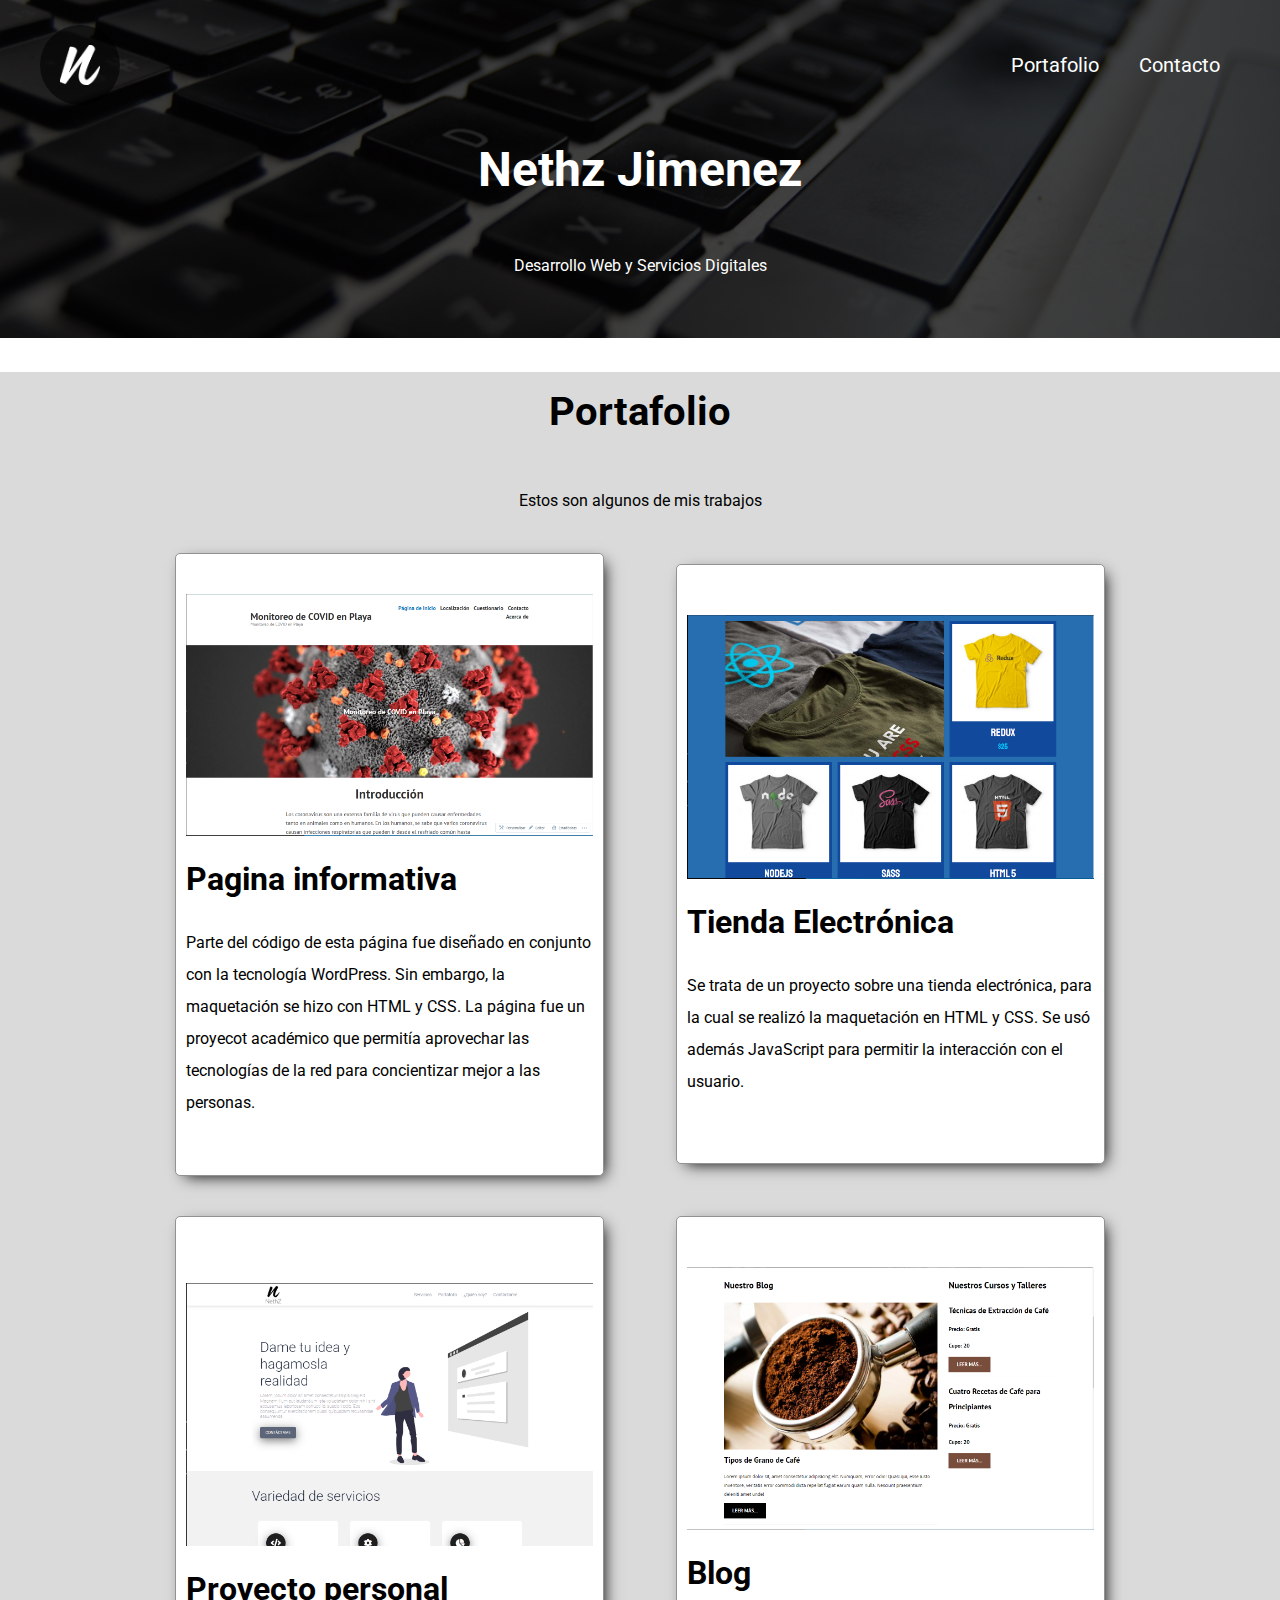
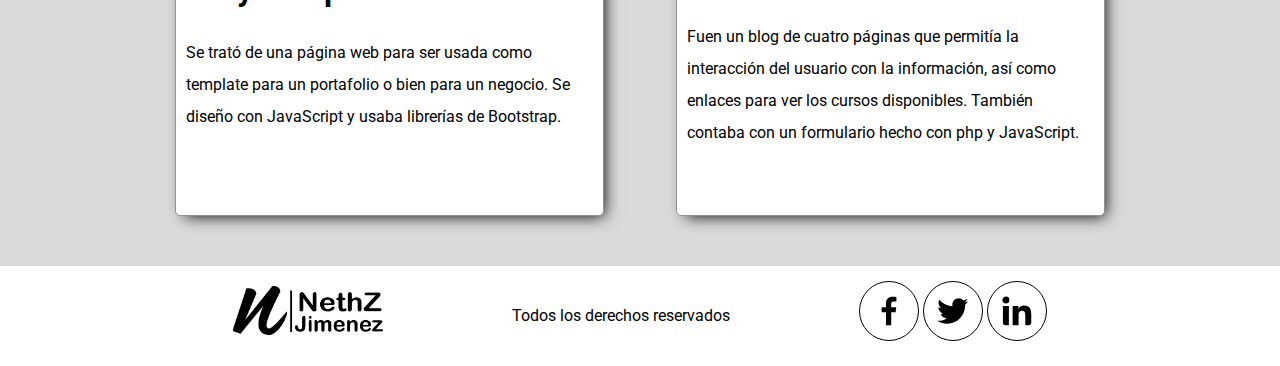
<file: portafolio.html>
<!DOCTYPE html>
<html lang="en">
<head>
    <meta charset="UTF-8">
    <meta http-equiv="X-UA-Compatible" content="IE=edge">
    <meta name="viewport" content="width=device-width, initial-scale=1.0">
    <title>NethZ Jimenez</title>
    <meta name="description" content="Pagina Web Development de NethZ Jimenez">
    <!-- Prefetch -->
    <!-- <link rel="prefetch" href="nosotros.html" as="document"> -->
    
    <!-- Preload -->
    <link rel="preload" href="css/normalize.css" as="style">
    <link rel="stylesheet" href="css/normalize.css">

    <link rel="preload" href="https://fonts.googleapis.com/css2?family=Roboto:wght@300;400;500&display=swap" crossorigin="crossorigin" as="font">
    <link rel="preconnect" href="https://fonts.gstatic.com">
    <link href="https://fonts.googleapis.com/css2?family=Roboto:wght@300;400;500&display=swap" rel="stylesheet">

    <link rel="preload" href="css/styles.css" as="style">
    <link rel="stylesheet" href="css/styles.css">
</head>
<body>
    <header class="header">
        <div class="header__contenido">
            <div class="header__barra">
                <div class="header__logo">
                    <a  class="logo" href="index.html">
                        <img src="img/N_white.png" alt="logotipo">
                    </a>
                </div>
                <nav class="barra__nav">
                    <a href="portafolio.html" class="nav__enlace">Portafolio</a>
                    <a href="index.html#contacto" class="nav__enlace">Contacto</a>
                </nav>
            </div><!-- header__barra -->
            <div class="header__head">
                <h1 class="header__titulo cent-tex">Nethz Jimenez</h1>
                <p class="header__slog cent-tex">Desarrollo Web y Servicios Digitales</p>
            </div><!-- header__head -->
        </div>
    </header>
    <main>
        <div class="fondogris">
            <div class="contenedor">
                <div class="titulo">
                    <h2>Portafolio</h2>
                    <p>Estos son algunos de mis trabajos</p>
                </div>
                <div class="portafolio">
                    <div class="portafolio__proyecto">
                        <a href="https://nethzj.wordpress.com/">
                            <div>
                                <img src="img/Primerpagina.png" alt="proyecto 1">
                            </div>
                        </a>
                        <div class="descripcion">
                                <h3 class="no-marg descripcion__titulo">Pagina informativa</h3>
                                <p>Parte del código de esta página fue diseñado en conjunto con la tecnología WordPress. Sin embargo, la maquetación se hizo con HTML y CSS. La página fue un proyecot académico que permitía aprovechar las tecnologías de la red para concientizar mejor a las personas.</p>
                        </div>
                    </div>
                    <div class="portafolio__proyecto">
                        <a href="https://virtualstoreproject.netlify.app">
                            <div>
                                <img src="img/Tienda.png" alt="proyecto 2">
                            </div>
                        </a>
                        <div class="descripcion">
                            <h3 class="no-marg descripcion__titulo">Tienda Electrónica</h3>
                            <p>Se trata de un proyecto sobre una tienda electrónica, para la cual se realizó la maquetación en HTML y CSS. Se usó además JavaScript para permitir la interacción con el usuario.</p>
                        </div>
                    </div>
                    <div class="portafolio__proyecto">
                        <a href="https://personalproy.netlify.app">
                            <div>
                                <img src="img/Porta.png" alt="proyecto 3">
                            </div>
                        </a>
                        <div class="descripcion">
                            <h3 class="no-marg descripcion__titulo">Proyecto personal</h3>
                            <p>Se trató de una página web para ser usada como template para un portafolio o bien para un negocio. Se diseño con JavaScript y usaba librerías de Bootstrap.</p>
                        </div>
                    </div>
                    <div class="portafolio__proyecto">
                        <a href="https://projectcoffeblog.netlify.app">
                            <div>
                                <img src="img/Blog.png" alt="proyecto 4">
                            </div>
                        </a>
                        <div class="descripcion">
                            <h3 class="no-marg descripcion__titulo">Blog</h3>
                            <p>Fuen un blog de cuatro páginas que permitía la interacción del usuario con la información, así como enlaces para ver los cursos disponibles. También contaba con un formulario hecho con php y JavaScript.</p>
                        </div>
                    </div>
                </div> <!-- portafolio -->
            </div> <!-- contenedor -->
        </div> <!-- fondogris -->
    </main>
    <footer>
        <div class="contenedor footer">
            <div class="footer__logo">
                <a href="index.html">
                    <img src="img/logo_NethZ.png" alt="logotipo de footer">
                </a>
            </div>
            <div class="footer__derechos">
                <p class="cent-tex">Todos los derechos reservados</p>
            </div>
            <div class="footer__redes">
                <a href="https://www.facebook.com/NethzDevelopment">
                    <img src="img/facebook.svg" alt="logotipo de facebook">
                </a>
                <a href="https://twitter.com/bynethz">
                    <img src="img/twitter.svg" alt="logotipo de twitter">
                </a>
                <a href="https://www.linkedin.com/in/netzahualcoyotl-jimenez/">
                    <img src="img/linkedin.svg" alt="logotipo de linkedin">
                </a>
            </div>
        </div>
    </footer>
</body>
</html>
</file>
<file: css/styles.css>
/* Globales */
:root{
    --fnP: 'Roboto', sans-serif;

    --gris: #dadada;
    --dgris: #929292;
    --bln: #ffffff;
    --neg: #000000;
}

/* Generales */
html{
    box-sizing: border-box;
    font-size: 62.5%;
}
*, *:before, *:after{
    box-sizing: inherit;
}

body{
    font-family: var(--fnP);
    font-size: 1.6rem;
    line-height: 2;
}

.contenedor{
    width: min(90%, 120rem);
    margin: 0 auto;
    padding: 0 4rem;
}

a{
    text-decoration: none;
}

h1, h2, h3, h4{
    font-family: var(--fnP);
    line-height: 2;
}
h1{
    font-size: 4.8rem;
}
h2{
    font-size: 4rem;
}
h3{
    font-size: 3.2rem;
}
h4{
    font-size: 2.8rem;
}
img{
    max-width: 100%;
    transition: all ease-in-out .5s;
}

/* Utilidades */
.no-marg{
    margin: 0;
}
.no-padd{
    padding: 0;
}
.cent-tex{
    text-align: center;
}

.fondogris{
    background-color: var(--gris);
}

.titulo{
    text-align: center;
}

.titulo__head{
    margin-top: 0;
    margin-bottom: 0;
}

/* Header */

.header{
    background-image: url(../img/header.jpg);
    background-size: cover;
    background-repeat: no-repeat;
    background-position: center center;
}

.header__contenido{
    background-color: rgba(0, 0, 0, .7);
    padding: 4rem;
    display: flex;
    flex-direction: column;
    align-content: center;
}

@media (min-width: 480px){
    .header__barra{
        display: flex;
        justify-content: space-between;
        height: 5rem;
        padding: 5rem;
    }
}

@media (min-width: 768px){
    .header__barra{
        padding: 0;
    }
}

.header__logo{
    display: flex;
    justify-content: center;
    align-items: center;
}
.logo{
    display: flex;
    align-items: center;
    justify-content: center;
    padding:2rem;
    height: 8rem;
    width: 8rem;
    border-radius: 50%;
    background-color: rgba(0, 0, 0, .6);
}
.logo:hover{
    background-color: rgba(0, 0, 0, .8);
}
.barra__nav{
    display: flex;
    flex-direction: column;
    justify-content: center;
    align-items: center;
}

@media (min-width: 768px){
    .barra__nav{
        flex-direction: row;
        justify-content: space-between;
    }
}

.nav__enlace{
    display: block;
    text-align: center;
    font-size: 3rem;
    color: var(--bln);
    padding: 1rem 2rem;
}

.nav__enlace:hover{
    background-color: rgba(0, 0, 0, .6);
}

@media (min-width: 768px){
    .nav__enlace{
        font-size: 2rem;
    }
}
.header__titulo, .header__slog{
    color: var(--bln);
}

/* Servicios */

.servicios{
    padding: 3rem 0;
}

.servicio{
    background-color: var(--bln);
    border-radius: 5px;
    padding: 2rem;
    margin-bottom: 2rem;
    -webkit-box-shadow: 5px 5px 15px -5px #000000; 
    box-shadow: 5px 5px 15px -5px #000000;
}

.servicios__titulo{
    display: flex;
    flex-direction: column;
    justify-content: center;
    align-items: center;
}

.servicios__titulo img{
    width: 5rem;
}

@media (min-width: 480px){
    .servicios__titulo{
        flex-direction: row;
        justify-content: space-evenly;
    }
}

@media (min-width: 768px){
    .servicios__titulo{
        justify-content: space-between;
        align-items: center;
    }
    .servicios__titulo h3{
        margin: 0;
        line-height: 1;
        font-size: 2.8rem;
    }
}

@media (min-width: 768px){
    .servicios__contenido{
        display: flex;
        justify-content: space-between;
    }

    .servicio{
        flex-basis: calc(33.3% - 1rem)
    }
}

/* Quien */
.quien{
    padding: 3rem 0;
}
.quien__titulo{
    max-width: 50%;
}

.quien__head{
    display: flex;
    flex-direction: column;
    justify-content: center;
    align-items: center;
}

@media (min-width: 480px){
    .perfil{
        max-height: 40rem;
    }
    .quien__head{
        flex-direction: row;
        justify-content: space-between;
        align-items: center;
    }

    .habilidades__contenido{
        display: grid;
        grid-template-columns: 1fr 1fr;
        column-gap: 2rem;
    }
}

.git{
    border: 1px solid var(--neg);
    width: 6rem;
    height: 6rem;
    border-radius: 50%;
    padding: 1rem;
    cursor: pointer;
}

.git:hover{
    background-color: var(--gris);
    border-color: var(--gris);
}

@media (min-width: 768px){
    .quien__head{
        justify-content: space-evenly;
    }
}
.habilidad{
    border: 1px solid var(--gris);
    padding: 2rem;
    margin-bottom: 3rem;
    border-radius: 10px;
}

.habilidad__titulo{
    display: flex;
    flex-direction: row;
    justify-content: space-evenly;
}

@media (min-width: 480px){
    .habilidad__titulo{
        justify-content: space-between;
    }
}

@media (min-width: 768px){
    .habilidad__titulo{
        justify-content: space-evenly;
    }
}

.habilidad__titulo h4{
    margin: 0;
}
.quien__portafolio{
    display: flex;
    flex-direction: column;
    align-items: center;
}
.quien__portafolio h4{
    margin: 0;
}
/* Contacto */
.contacto{
    padding: 4rem 0;
}

@media (min-width: 768px){
    .contacto__contenido{
        display: flex;
        justify-content: space-evenly;
    }
}

.info__titulo{
    display: flex;
    justify-content: space-evenly;
}

@media (min-width: 480px){
    .info__titulo img{
        width: 5rem;
    }
    .info__titulo{
        flex-direction: column;
        justify-content: center;
        align-items: center;
    }
}

.info h4{
    margin: 0;
}

.formulario{
    background-color: var(--bln);
    border-radius: 5px;
    padding: 2rem;
    -webkit-box-shadow: 5px 5px 15px -5px #000000; 
    box-shadow: 5px 5px 15px -5px #000000;
}

@media (min-width: 768px){
    .contacto__form{
        flex-basis: calc(60% - 1rem);
    }    
}

.campo{
    margin-bottom: 2rem;
}

.campo__label{
    text-align: right;
    padding-right: 2rem;
}

.campo__field{
    border: 1px solid var(--gris);
    padding: 1rem;
    width: 100%;
}

.campo__field--textarea{
    height: 20rem;
}

.boton{
    color: var(--neg);
    text-align: center;
    padding: 1rem 3rem;
    font-size: 2rem;
    text-transform: uppercase;
    font-weight: 700;
    margin-bottom: 2rem;
    border: none;
    background-color: var(--gris);
}

.boton:hover{
    cursor: pointer;
    background-color: var(--dgris);
}

/* Footer */

.footer{
    padding-top: 4rem;
    padding-bottom: 2rem;
    display: flex;
    flex-direction: column;
    align-items: center;
    justify-content: space-between;
}

@media (min-width: 768px){
    .footer{
        display: flex;
        flex-direction: row;
        justify-content: space-evenly;
        max-height: 10rem;
        padding-bottom: 4rem;
    }
}

@media (min-width: 480px){
    .footer__logo img{
        width: 15rem;
    }
}

.footer__redes img{
    border: 1px solid var(--neg);
    width: 6rem;
    height: 6rem;
    border-radius: 50%;
    padding: 1rem;
    cursor: pointer;
}

.footer__redes img:hover{
    background-color: var(--gris);
    border-color: var(--gris);
}

.error{
    color: var(--bln);
    text-align: center;
    padding: 1rem 3rem;
    font-size: 2rem;
    text-transform: uppercase;
    font-weight: 700;
    margin-bottom: 2rem;
    border: none;
    background-color: #ac0000;
}

.correcto{
    color: var(--bln);
    text-align: center;
    padding: 1rem 3rem;
    font-size: 2rem;
    text-transform: uppercase;
    font-weight: 700;
    margin-bottom: 2rem;
    border: none;
    background-color: #007910;
}

/* Portafolio */

.portafolio{
    display: flex;
    flex-direction: column;
    justify-content: space-evenly;
    align-items: center;
    padding-bottom: 3rem;
}


@media (min-width: 768px){
    .portafolio{
        flex-direction: row;
        flex-wrap: wrap;
        justify-content: space-evenly;
    }
    .portafolio__proyecto{
        flex-basis: 40%;
        padding: 6rem 1rem;
    }
}



.portafolio__proyecto{
    background-color: var(--bln);
    border: 1px solid var(--dgris);
    border-radius: 5px;
    padding: 4rem 1rem;
    margin: 2rem 0;
    -webkit-box-shadow: 5px 5px 15px -5px #000000; 
    box-shadow: 5px 5px 15px -5px #000000;
    display: flex;
    flex-direction: column;
    justify-content: center;
    min-height: 60rem;
}

.descripcion{
    max-height: 30rem;
}
</file>
